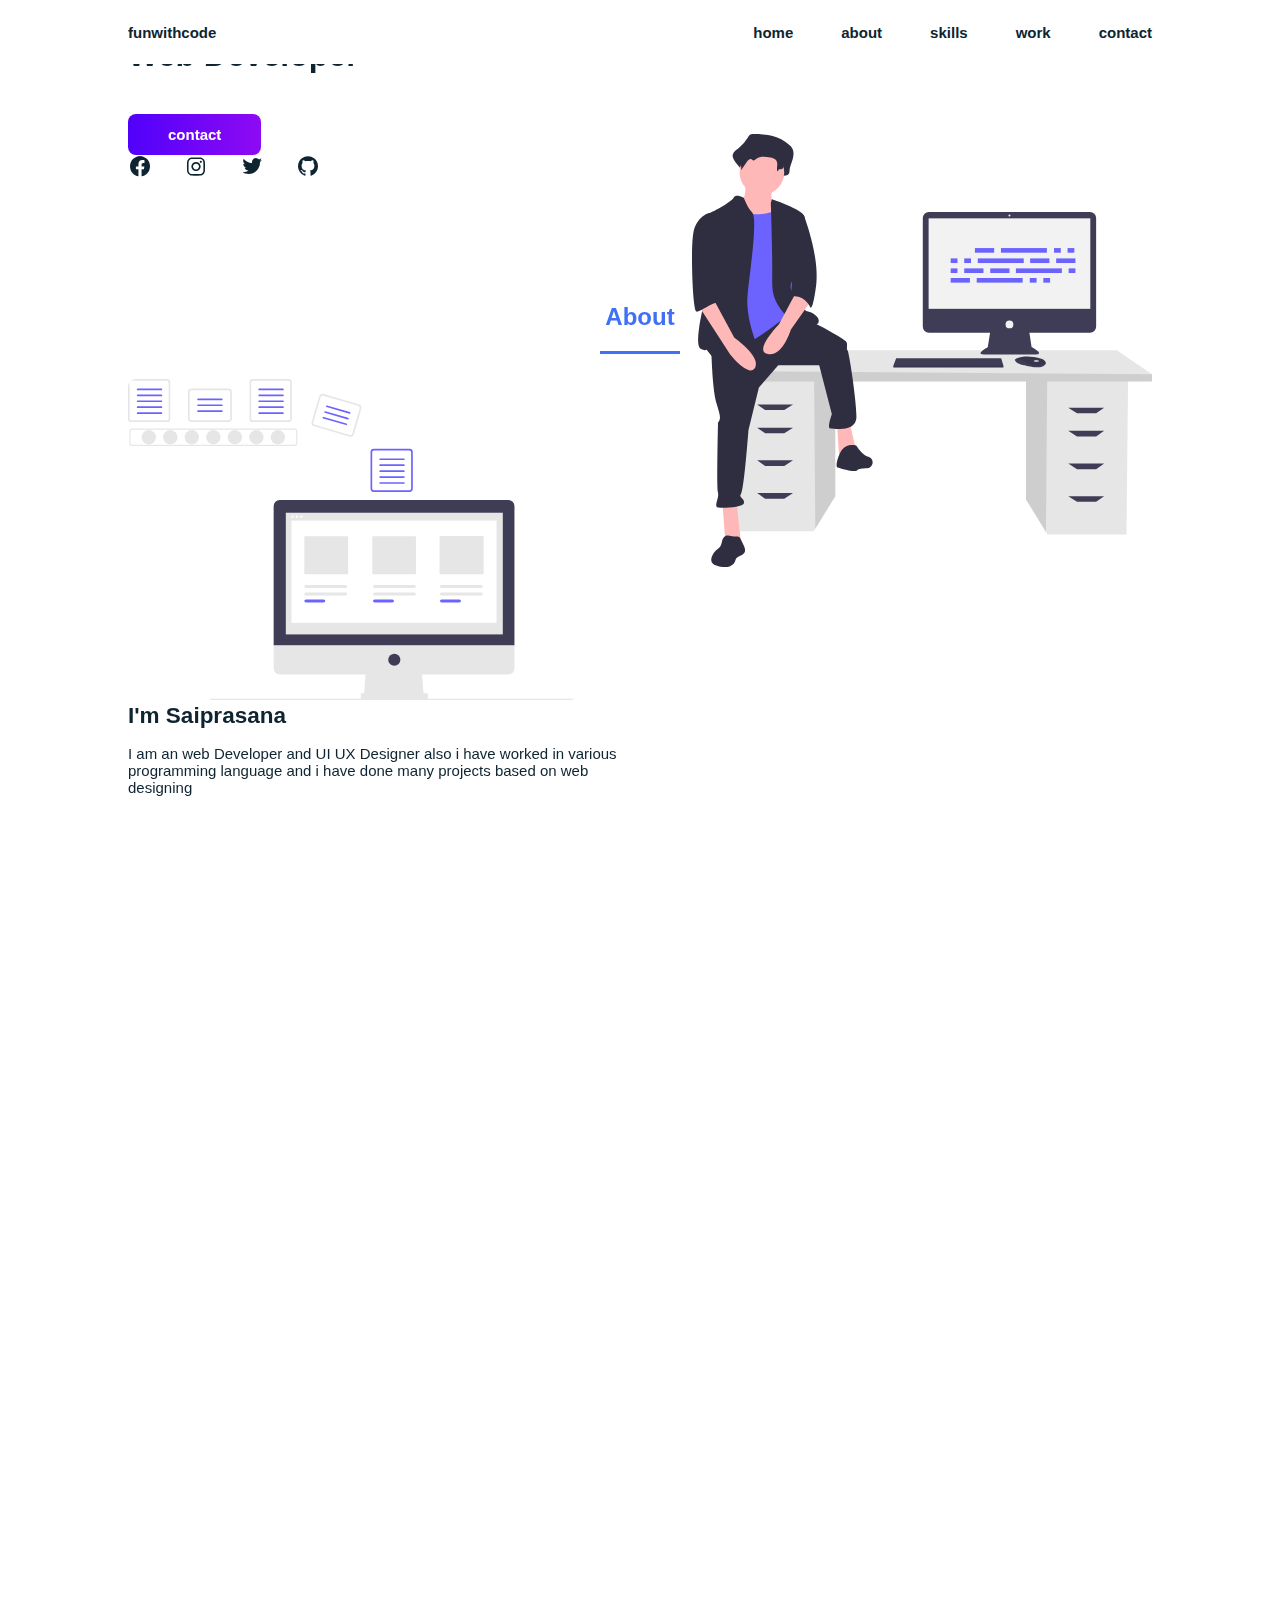
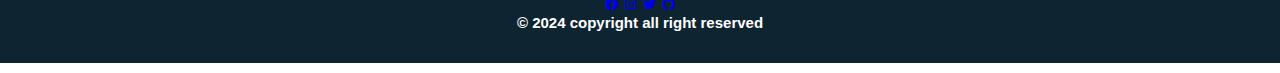
<file: Task01_Portfolio/index.html>
<!DOCTYPE html>
<html lang="en">
<head>
    <meta charset="UTF-8">
    <meta name="viewport" content="width=device-width, initial-scale=1.0">
    <title>my portfolio</title>
    <link rel="stylesheet" href="./styles.css">
    <link rel="stylesheet"href="https://unpkg.com/boxicons@latest/css/boxicons.min.css">
    <link href="https://unpkg.com/aos@2.3.1/dist/aos.css" rel="stylesheet">
</head>
<body>
    <!--header section-->
    <header class="header">
        <nav class="nav bd_grid">
            <div>
                <a href="#" class="nav_logo">funwithcode</a>
            </div>

            <div class="nav_menu" id="nav_menu">
                <ul class="nav_list">
                    <li class="nav_items"><a href="#home" class="nav_link active">home</a></li>
                    <li class="nav_items"><a href="#about" class="nav_link active">about</a></li>
                    <li class="nav_items"><a href="#skills" class="nav_link active">skills</a></li>
                    <li class="nav_items"><a href="#work" class="nav_link active">work</a></li>
                    <li class="nav_items"><a href="#contact" class="nav_link active">contact</a></li>
                </ul>
            </div>
            
            <div class="nav_toggle" id="nav_toggle">
                <i class='bx bx-menu-alt-right'></i>
            </div>
        </nav>
    </header>
     

    <main class="main">
        <!--HOME SECTION-->
        <section class="=home bd_grid" id="home">
            <div class="home_data" data-aos="fade-down">
                <h1 class="home_title">Hi,<bt>I'm<span class="home_title">Saiprasana</span><br>Web Developer</bt></h1>
                <a href="#contact" class="button">contact</a>
            </div>

            <div class="home_social">
            <a href="#" class="home_social-icon"  data-aos="fade-down"><i class='bx bxl-facebook-circle'></i></a>
            <a href="#" class="home_social-icon"  data-aos="fade-down" data-aos-delay="100"><i class='bx bxl-instagram' ></i></a>
            <a href="#" class="home_social-icon"  data-aos="fade-down" data-aos-delay="200"><i class='bx bxl-twitter' ></i></a>
            <a href="#" class="home_social-icon"  data-aos="fade-down" data-aos-delay="300"><i class='bx bxl-github' ></i></a>

            </div>
             
            <div class="home_img" data-aos="fade-down" data-aos-delay="500"><svg xmlns="http://www.w3.org/2000/svg" data-name="Layer 1" viewBox="0 0 711.1879 669.68268" xmlns:xlink="http://www.w3.org/1999/xlink"><title>feeling_proud</title><polygon points="516.326 380.018 516.326 565.013 547.27 615.443 549.625 619.279 671.722 619.279 674.189 380.018 516.326 380.018" fill="#e6e6e6"/><polygon points="516.326 380.018 516.326 565.013 547.27 615.443 549.169 380.018 516.326 380.018" opacity="0.1"/><polygon points="221.566 375.084 221.566 560.08 190.622 610.51 188.267 614.345 66.17 614.345 63.703 375.084 221.566 375.084" fill="#e6e6e6"/><polygon points="221.566 375.084 221.566 560.08 190.622 610.51 188.723 375.084 221.566 375.084" opacity="0.1"/><polygon points="711.188 371.385 711.188 382.484 47.67 382.484 47.67 366.451 109.335 334.385 656.923 334.385 711.188 371.385" fill="#e6e6e6"/><polygon points="711.188 371.385 711.188 382.484 47.67 382.484 47.67 366.451 711.188 371.385" opacity="0.1"/><polygon points="142.635 426.883 113.035 426.883 100.702 418.25 156.201 418.25 142.635 426.883" fill="#3f3d56"/><polygon points="142.635 462.649 113.035 462.649 100.702 454.016 156.201 454.016 142.635 462.649" fill="#3f3d56"/><polygon points="142.635 513.215 113.035 513.215 100.702 504.581 156.201 504.581 142.635 513.215" fill="#3f3d56"/><polygon points="142.635 563.78 113.035 563.78 100.702 555.147 156.201 555.147 142.635 563.78" fill="#3f3d56"/><polygon points="595.257 431.816 624.857 431.816 637.19 423.183 581.691 423.183 595.257 431.816" fill="#3f3d56"/><polygon points="595.257 467.582 624.857 467.582 637.19 458.949 581.691 458.949 595.257 467.582" fill="#3f3d56"/><polygon points="595.257 518.148 624.857 518.148 637.19 509.515 581.691 509.515 595.257 518.148" fill="#3f3d56"/><polygon points="595.257 568.713 624.857 568.713 637.19 560.08 581.691 560.08 595.257 568.713" fill="#3f3d56"/><path d="M859.81989,235.61493H610.63446a9.4227,9.4227,0,0,0-9.42389,9.42389V412.89655a9.4227,9.4227,0,0,0,9.42389,9.42388h94.5929l-3.54389,22.62623s-20.25281,10.75927-6.01251,11.07574,81.32764,0,81.32764,0,12.97448,0-7.59479-11.39221l-3.33362-22.30976h93.7497a9.42266,9.42266,0,0,0,9.42388-9.42388V245.03882A9.42266,9.42266,0,0,0,859.81989,235.61493Z" transform="translate(-244.40605 -115.15866)" fill="#3f3d56"/><rect x="365.82336" y="130.42445" width="249.99557" height="139.87094" fill="#f2f2f2"/><circle cx="490.82114" cy="125.99415" r="1.58225" fill="#f2f2f2"/><circle cx="490.82114" cy="294.34559" r="6.01255" fill="#f2f2f2"/><polygon points="481.452 357.952 481.452 361.117 311.202 361.117 311.202 358.585 311.436 357.952 315.632 346.56 477.971 346.56 481.452 357.952" fill="#3f3d56"/><path d="M791.37558,470.01266c-.31011,1.3259-1.481,2.72467-4.1265,4.04741-9.4935,4.74675-28.797-1.2658-28.797-1.2658s-14.87315-2.53161-14.87315-9.17706a11.86592,11.86592,0,0,1,1.30377-.77528c3.99133-2.11163,17.2253-7.32222,40.69051.22062a9.78618,9.78618,0,0,1,4.46035,2.923A4.667,4.667,0,0,1,791.37558,470.01266Z" transform="translate(-244.40605 -115.15866)" fill="#3f3d56"/><path d="M791.37558,470.01266c-11.62,4.45247-21.97744,4.78472-32.607-2.59805a23.34328,23.34328,0,0,0-13.88583-4.57268c3.99133-2.11163,17.2253-7.32222,40.69051.22062a9.78618,9.78618,0,0,1,4.46035,2.923A4.667,4.667,0,0,1,791.37558,470.01266Z" transform="translate(-244.40605 -115.15866)" opacity="0.1"/><ellipse cx="532.40017" cy="350.99016" rx="4.11385" ry="1.2658" fill="#f2f2f2"/><polygon points="481.452 357.952 481.452 361.117 311.202 361.117 311.202 358.585 311.436 357.952 481.452 357.952" opacity="0.1"/><path d="M339.06751,115.15881a8.55394,8.55394,0,0,0-4.96126,1.1083c-1.476,1.0108-2.40629,2.78162-3.35588,4.42947a52.98576,52.98576,0,0,1-14.43428,16.30464c-4.28894,3.142-9.74169,7.05966-9.00789,12.85269a17.37163,17.37163,0,0,0,2.09058,5.4255c3.9566,7.987,14.75357,14.15926,13.69156,23.27309,3.931-6.58092-1.327-9.835,2.604-16.41586,1.87205-3.134,5.12412-6.67168,7.95054-4.70353.94637.659,1.56777,1.84095,2.55314,2.41917,2.35122,1.37972,4.85259-1.258,6.93387-3.12633,7.17685-6.44263,17.383-4.7548,26.31387-2.74743,4.21624.94767,8.8473,2.191,11.33971,6.2207,3.277,5.29821-3.11344,11.02034-4.72807,17.01049a3.264,3.264,0,0,0,3.50293,4.06214c2.67975-.26434,5.8542-.481,6.01278-1.65694,3.37154.12,7.50269-.26181,8.94728-3.7725a14.76216,14.76216,0,0,0,.69252-4.29319c.5302-5.89718,3.0331-11.27719,4.69119-16.88993s2.37906-12.1905-.41909-17.1668a19.86362,19.86362,0,0,0-3.666-4.45557C379.94,117.67017,359.06259,115.136,339.06751,115.15881Z" transform="translate(-244.40605 -115.15866)" fill="#2f2e41"/><path d="M326.54375,190.06386s3.4534,28.7784-9.20909,31.08068,11.51136,41.4409,11.51136,41.4409l57.55681,6.90682-13.81364-46.04545s-9.20909-3.45341-3.4534-26.47613S326.54375,190.06386,326.54375,190.06386Z" transform="translate(-244.40605 -115.15866)" fill="#ffb8b8"/><polygon points="47.028 569.318 51.633 632.631 75.806 632.631 68.9 569.318 47.028 569.318" fill="#ffb8b8"/><polygon points="224.303 449.6 227.756 502.552 254.233 491.041 243.872 447.298 224.303 449.6" fill="#ffb8b8"/><path d="M274.16705,442.73826s1.15113,66.7659,8.058,88.63749,5.75568,23.02272,4.60455,26.47613-2.30228,1.15114-2.30228,6.90682-2.30227,96.69544,0,104.7534-6.90681,21.87159,0,23.02272,39.13863,0,40.28977-6.90682-9.20909-9.20909-4.60454-13.81363,11.51136-98.99772,11.51136-98.99772l16.11591-65.61476,29.92954-34.53409H441.0818l19.56932,75.975s-8.058,21.87159-2.30228,21.87159,40.28977,6.90682,40.28977-18.41818S487.12725,451.94735,484.825,449.64508s1.15113-10.36023-2.30228-13.81364-43.74317-27.62727-58.70794-32.23181S387.857,393.51476,387.857,393.51476Z" transform="translate(-244.40605 -115.15866)" fill="#2f2e41"/><path d="M498.63861,596.99051s-17.267-5.75568-25.325,11.51137-4.60454,21.87159-4.60454,21.87159,26.47613,9.20909,31.08068,4.60454c2.00333-2.00334,8.36471-2.69926,14.91273-2.84621,9.97289-.22381,12.62625-14.33323,3.20748-17.61885q-.42145-.147-.85317-.25539C507.8477,611.95529,498.63861,596.99051,498.63861,596.99051Z" transform="translate(-244.40605 -115.15866)" fill="#2f2e41"/><circle cx="108.03826" cy="59.36486" r="34.53409" fill="#ffb8b8"/><path d="M307.55,235.53374s56.40567,11.51136,70.21931-6.90682,19.56931,51.80113,19.56931,51.80113l6.90682,73.67272-10.36023,40.28977s-54.1034,43.74318-71.37044,47.19658-43.74318,5.75569-43.74318,5.75569,8.058-127.77613,8.058-130.0784S307.55,235.53374,307.55,235.53374Z" transform="translate(-244.40605 -115.15866)" fill="#6c63ff"/><path d="M324.70433,213.94456s-12.54979-7.18923-16.0032-.28241S273.01591,237.836,269.5625,237.836s6.90682,95.54431,2.30227,107.05567S245.38864,440.436,258.05114,447.34281s3.45341-6.90682,16.11591,10.36022,74.82385,17.267,78.27726,10.36023-27.62727-58.708-21.87159-107.05567,14.96477-115.11362,6.90682-124.32271S324.70433,213.94456,324.70433,213.94456Z" transform="translate(-244.40605 -115.15866)" fill="#2f2e41"/><path d="M366.258,221.7201l1.60341-5.518s47.89544,15.87824,50.19772,26.23847,1.15113,82.88181-6.90682,88.63749-19.56932,14.96477-11.51136,28.7784,17.267,28.77841,24.17386,29.92954,19.56931,9.20909,16.1159,17.267-44.89431-6.90682-44.89431-6.90682-27.62727-20.72045-26.47613-52.95227S366.258,221.7201,366.258,221.7201Z" transform="translate(-244.40605 -115.15866)" fill="#2f2e41"/><path d="M406.54771,357.55418l-27.62727,51.80113s-40.28976,41.4409-17.267,46.04545,35.68522-37.9875,35.68522-37.9875l29.92955-42.592Z" transform="translate(-244.40605 -115.15866)" fill="#ffb8b8"/><path d="M340.74981,124.19457a7.83806,7.83806,0,0,0-4.03868.78334,9.41322,9.41322,0,0,0-2.73182,3.13072,39.77267,39.77267,0,0,1-11.7501,11.524c-3.49138,2.22077-7.93014,4.98972-7.3328,9.0842a11.35949,11.35949,0,0,0,1.70182,3.8347,30.16344,30.16344,0,0,1,3.66519,18.80068l9.60011-13.954c1.52393-2.21507,4.17125-4.7155,6.47207-3.32442.77039.46577,1.27623,1.30117,2.07836,1.70985,1.914.97518,3.95021-.88912,5.64447-2.20967,5.84225-4.55361,14.15049-3.36066,21.42059-1.94187,3.43219.66981,7.20207,1.54859,9.231,4.39676,3.37169,4.73311-.149,11.5721,1.81882,17.04a5.02339,5.02339,0,0,0,2.07852-3.31717c2.74457.08484,6.1075-.185,7.28345-2.66638a9.18757,9.18757,0,0,0,.56374-3.03439c.43161-4.16809,2.46907-7.97065,3.81883-11.93769s1.93666-8.61616-.34116-12.13338a14.68107,14.68107,0,0,0-2.98426-3.14917C374.02174,125.96958,357.02664,124.17845,340.74981,124.19457Z" transform="translate(-244.40605 -115.15866)" fill="#2f2e41"/><path d="M406.54771,237.836l10.72528,2.84686s24.95995,63.919,19.20427,107.66222-9.20909,34.53409-9.20909,34.53409-9.20909-20.72046-29.92955-16.11591Z" transform="translate(-244.40605 -115.15866)" fill="#2f2e41"/><path d="M293.02894,739.422c-2.77592,3.77228-2.21935,9.16459-4.67828,13.15075-2.13144,3.45526-6.14837,5.26695-8.81439,8.32869a22.32616,22.32616,0,0,0-2.26617,3.25987c-2.47311,4.14255-4.4833,9.45174-2.04761,13.61641,1.95936,3.35022,6.07786,4.65961,9.855,5.552,4.77407,1.128,9.73436,2.03071,14.56354,1.16876s9.54882-3.819,11.27067-8.41239a32.50011,32.50011,0,0,1,1.2051-3.4007c2.61747-5.15294,10.82749-5.20864,13.50628-10.33,1.87466-3.584.15138-7.91623-1.57118-11.57578l-5.26109-11.1771c-1.74592-3.70919-8.82362-1.57608-12.51339-2.46492C301.46518,735.97844,296.49084,734.70126,293.02894,739.422Z" transform="translate(-244.40605 -115.15866)" fill="#2f2e41"/><path d="M254.59773,380.5769l48.34772,74.82386s29.92954,37.98749,39.13863,20.72045-32.23181-46.04545-32.23181-46.04545L278.77159,372.519Z" transform="translate(-244.40605 -115.15866)" fill="#ffb8b8"/><path d="M278.77159,240.13828,269.5625,237.836s-18.41818,5.75568-23.02272,29.92954-1.15114,120.86931,4.60454,122.02044,28.42725-16.83663,32.05624-13.02286-7.88238-15.75554-4.429-26.11577S278.77159,240.13828,278.77159,240.13828Z" transform="translate(-244.40605 -115.15866)" fill="#2f2e41"/><g id="f3c2397c-d780-4cc6-97d8-1503d8277a2c" data-name="Group 13"><rect id="ad41612f-86f7-46b2-a964-3a5da7bcf3cf" data-name="Rectangle 55" x="437.40692" y="176.36275" width="29.75235" height="7.1626" fill="#6c63ff"/><rect id="b9a0b375-cc2a-4c59-8850-661af54e4f62" data-name="Rectangle 56" x="559.72215" y="176.36275" width="10.46842" height="7.1626" fill="#6c63ff"/><rect id="e174c2ab-9bc5-41ec-b37c-b06fbf8a9878" data-name="Rectangle 57" x="580.65899" y="176.36275" width="10.46842" height="7.1626" fill="#6c63ff"/><rect id="ba2479ac-4c7d-43b4-a028-73b1e20e4002" data-name="Rectangle 58" x="477.62768" y="176.36275" width="71.07506" height="7.1626" fill="#6c63ff"/><rect id="ac60ef86-00f2-480b-8171-28b6fdfc1958" data-name="Rectangle 59" x="399.94099" y="222.6442" width="29.75235" height="7.1626" fill="#6c63ff"/><rect id="b3d8298d-cd65-487a-8b19-4cee946356e7" data-name="Rectangle 60" x="522.25621" y="222.6442" width="10.46842" height="7.1626" fill="#6c63ff"/><rect id="ed27f15f-f0c4-4569-8330-a6688f8e356c" data-name="Rectangle 61" x="543.19305" y="222.6442" width="10.46842" height="7.1626" fill="#6c63ff"/><rect id="f685c005-adaf-4d60-acda-005b037d82a6" data-name="Rectangle 62" x="440.16176" y="222.6442" width="71.07506" height="7.1626" fill="#6c63ff"/><rect id="eca7c7fc-83f8-48ca-a588-6606db47af3f" data-name="Rectangle 63" x="522.80718" y="192.34088" width="29.75235" height="7.1626" fill="#6c63ff"/><rect id="a71b5b2f-f8b9-481d-a301-5e3357e5fe42" data-name="Rectangle 64" x="563.02795" y="192.34088" width="29.75235" height="7.1626" fill="#6c63ff"/><rect id="abb3a25a-f854-41fc-8391-e6ad9fbe2417" data-name="Rectangle 66" x="399.94099" y="192.34088" width="10.46842" height="7.1626" fill="#6c63ff"/><rect id="add2b425-b775-4eb5-9c25-8c4c14f957c9" data-name="Rectangle 67" x="420.87784" y="192.34088" width="10.46842" height="7.1626" fill="#6c63ff"/><rect id="b7159612-3b84-4b0b-a885-612eaab04c06" data-name="Rectangle 68" x="441.81466" y="192.34088" width="71.07506" height="7.1626" fill="#6c63ff"/><rect id="edfc7301-4de5-47dc-80e2-1ae2da982d6d" data-name="Rectangle 69" x="461.09859" y="207.76802" width="29.75235" height="7.1626" fill="#6c63ff"/><rect id="e1009f91-6275-4375-80fa-0d778e331fdc" data-name="Rectangle 70" x="420.87783" y="207.76802" width="29.75235" height="7.1626" fill="#6c63ff"/><rect id="a060fb9f-1f1a-4862-9a69-16dd49199e18" data-name="Rectangle 71" x="399.941" y="207.76802" width="10.46842" height="7.1626" fill="#6c63ff"/><rect id="b6754d5f-104f-449c-b9a9-cf9ac82bf5fe" data-name="Rectangle 73" x="582.31189" y="207.76802" width="10.46842" height="7.1626" fill="#6c63ff"/><rect id="e6ed1ccd-2cfd-450f-a339-07df3a1ee6bb" data-name="Rectangle 74" x="500.76841" y="207.76802" width="71.07506" height="7.1626" fill="#6c63ff"/></g></svg></div>
            
        </section>


        <!--ABOUT SECTION-->
        <section class="about section"id="about">
            <h2 class="section-title" data-aos="fade-down">About</h2>
            
            <div class="about_container bd_grid">
               <div class="about_img"data-aos="fade-down" data-aos-delay="300">
    
                <svg xmlns="http://www.w3.org/2000/svg" data-name="Layer 1" viewBox="0 0 855.41839 610.77534" xmlns:xlink="http://www.w3.org/1999/xlink"><circle cx="39.53587" cy="110.72662" r="13.63057" fill="#e6e6e6"/><circle cx="80.42757" cy="110.72662" r="13.63057" fill="#e6e6e6"/><circle cx="121.31927" cy="110.72662" r="13.63057" fill="#e6e6e6"/><circle cx="162.21097" cy="110.72662" r="13.63057" fill="#e6e6e6"/><circle cx="203.10267" cy="110.72662" r="13.63057" fill="#e6e6e6"/><circle cx="243.99437" cy="110.72662" r="13.63057" fill="#e6e6e6"/><circle cx="284.88607" cy="110.72662" r="13.63057" fill="#e6e6e6"/><path d="M488.67447,271.93783H180.32909a5.55346,5.55346,0,0,1-5.54693-5.54693V244.28714a5.55345,5.55345,0,0,1,5.54693-5.54693H488.67447a5.55346,5.55346,0,0,1,5.54693,5.54693V266.3909A5.55347,5.55347,0,0,1,488.67447,271.93783ZM180.32909,240.959a3.3318,3.3318,0,0,0-3.32816,3.32816V266.3909a3.3318,3.3318,0,0,0,3.32816,3.32815H488.67447a3.33179,3.33179,0,0,0,3.32815-3.32815V244.28714a3.33179,3.33179,0,0,0-3.32815-3.32816Z" transform="translate(-172.29081 -144.61233)" fill="#e6e6e6"/><path d="M246.31694,147.79938a3.19065,3.19065,0,0,1,3.187,3.187V220.049a3.19065,3.19065,0,0,1-3.187,3.187h-67.652a3.19065,3.19065,0,0,1-3.187-3.187V150.98643a3.19065,3.19065,0,0,1,3.187-3.187h67.652m0-3.18705h-67.652a6.3741,6.3741,0,0,0-6.3741,6.3741V220.049a6.3741,6.3741,0,0,0,6.3741,6.3741h67.652a6.37411,6.37411,0,0,0,6.3741-6.3741V150.98643a6.37411,6.37411,0,0,0-6.3741-6.3741Z" transform="translate(-172.29081 -144.61233)" fill="#e6e6e6"/><path d="M235.76469,165.95293H190.62778a1.59353,1.59353,0,1,1,0-3.187h45.13691a1.59353,1.59353,0,1,1,0,3.187Z" transform="translate(-172.29081 -144.61233)" fill="#6c63ff"/><path d="M235.76469,177.23755H190.62778a1.59353,1.59353,0,1,1,0-3.187h45.13691a1.59353,1.59353,0,1,1,0,3.187Z" transform="translate(-172.29081 -144.61233)" fill="#6c63ff"/><path d="M235.76469,188.52139H190.62778a1.59353,1.59353,0,1,1,0-3.187h45.13691a1.59353,1.59353,0,1,1,0,3.187Z" transform="translate(-172.29081 -144.61233)" fill="#6c63ff"/><path d="M235.76469,199.806H190.62778a1.59353,1.59353,0,1,1,0-3.187h45.13691a1.59353,1.59353,0,1,1,0,3.187Z" transform="translate(-172.29081 -144.61233)" fill="#6c63ff"/><path d="M235.76469,211.09063H190.62778a1.59353,1.59353,0,1,1,0-3.18706h45.13691a1.59353,1.59353,0,0,1,0,3.18706Z" transform="translate(-172.29081 -144.61233)" fill="#6c63ff"/><path d="M477.37812,147.79938a3.19065,3.19065,0,0,1,3.187,3.187V220.049a3.19065,3.19065,0,0,1-3.187,3.187h-67.652a3.19065,3.19065,0,0,1-3.187-3.187V150.98643a3.19065,3.19065,0,0,1,3.187-3.187h67.652m0-3.18705h-67.652a6.3741,6.3741,0,0,0-6.3741,6.3741V220.049a6.3741,6.3741,0,0,0,6.3741,6.3741h67.652a6.3741,6.3741,0,0,0,6.3741-6.3741V150.98643a6.3741,6.3741,0,0,0-6.3741-6.3741Z" transform="translate(-172.29081 -144.61233)" fill="#e6e6e6"/><path d="M466.82588,165.95293H421.689a1.59353,1.59353,0,1,1,0-3.187h45.13692a1.59353,1.59353,0,0,1,0,3.187Z" transform="translate(-172.29081 -144.61233)" fill="#6c63ff"/><path d="M466.82588,177.23755H421.689a1.59353,1.59353,0,1,1,0-3.187h45.13692a1.59353,1.59353,0,0,1,0,3.187Z" transform="translate(-172.29081 -144.61233)" fill="#6c63ff"/><path d="M466.82588,188.52139H421.689a1.59353,1.59353,0,1,1,0-3.187h45.13692a1.59353,1.59353,0,0,1,0,3.187Z" transform="translate(-172.29081 -144.61233)" fill="#6c63ff"/><path d="M466.82588,199.806H421.689a1.59353,1.59353,0,1,1,0-3.187h45.13692a1.59353,1.59353,0,0,1,0,3.187Z" transform="translate(-172.29081 -144.61233)" fill="#6c63ff"/><path d="M466.82588,211.09063H421.689a1.59353,1.59353,0,1,1,0-3.18706h45.13692a1.59353,1.59353,0,0,1,0,3.18706Z" transform="translate(-172.29081 -144.61233)" fill="#6c63ff"/><path d="M707.317,280.59077a3.19065,3.19065,0,0,1,3.187,3.187v69.06255a3.19066,3.19066,0,0,1-3.187,3.187H639.665a3.19066,3.19066,0,0,1-3.187-3.187V283.77782a3.19065,3.19065,0,0,1,3.187-3.187h67.652m0-3.187H639.665a6.3741,6.3741,0,0,0-6.3741,6.3741v69.06255a6.3741,6.3741,0,0,0,6.3741,6.3741h67.652a6.37411,6.37411,0,0,0,6.3741-6.3741V283.77782a6.3741,6.3741,0,0,0-6.3741-6.3741Z" transform="translate(-172.29081 -144.61233)" fill="#6c63ff"/><path d="M696.76476,298.74432H651.62784a1.59353,1.59353,0,1,1,0-3.187h45.13692a1.59353,1.59353,0,0,1,0,3.187Z" transform="translate(-172.29081 -144.61233)" fill="#6c63ff"/><path d="M696.76476,310.02894H651.62784a1.59353,1.59353,0,0,1,0-3.18706h45.13692a1.59353,1.59353,0,0,1,0,3.18706Z" transform="translate(-172.29081 -144.61233)" fill="#6c63ff"/><path d="M696.76476,321.31278H651.62784a1.59352,1.59352,0,1,1,0-3.187h45.13692a1.59353,1.59353,0,0,1,0,3.187Z" transform="translate(-172.29081 -144.61233)" fill="#6c63ff"/><path d="M696.76476,332.59739H651.62784a1.59353,1.59353,0,1,1,0-3.187h45.13692a1.59353,1.59353,0,0,1,0,3.187Z" transform="translate(-172.29081 -144.61233)" fill="#6c63ff"/><path d="M696.76476,343.882H651.62784a1.59353,1.59353,0,1,1,0-3.187h45.13692a1.59353,1.59353,0,0,1,0,3.187Z" transform="translate(-172.29081 -144.61233)" fill="#6c63ff"/><path d="M362.73282,226.42308H293.30943a7.08972,7.08972,0,0,1-7.08139-7.08138V169.66541a7.08988,7.08988,0,0,1,7.08139-7.08216h69.42339a7.09,7.09,0,0,1,7.08217,7.08216V219.3417A7.08988,7.08988,0,0,1,362.73282,226.42308ZM293.30943,165.7703a3.89917,3.89917,0,0,0-3.89434,3.89511V219.3417a3.89851,3.89851,0,0,0,3.89434,3.89433h69.42339a3.89917,3.89917,0,0,0,3.89511-3.89433V169.66541a3.89983,3.89983,0,0,0-3.89511-3.89511Z" transform="translate(-172.29081 -144.61233)" fill="#e6e6e6"/><path d="M350.59,184.81246H305.45305a1.59353,1.59353,0,0,1,0-3.187H350.59a1.59353,1.59353,0,1,1,0,3.187Z" transform="translate(-172.29081 -144.61233)" fill="#6c63ff"/><path d="M350.59,196.09708H305.45305a1.59353,1.59353,0,0,1,0-3.187H350.59a1.59353,1.59353,0,1,1,0,3.187Z" transform="translate(-172.29081 -144.61233)" fill="#6c63ff"/><path d="M350.59,207.38092H305.45305a1.59353,1.59353,0,0,1,0-3.187H350.59a1.59353,1.59353,0,1,1,0,3.187Z" transform="translate(-172.29081 -144.61233)" fill="#6c63ff"/><path d="M593.09111,253.95025,526.41486,234.6141a7.08971,7.08971,0,0,1-4.82882-8.77351l13.83608-47.71054a7.08988,7.08988,0,0,1,8.77372-4.82958l66.67625,19.33615a7.09,7.09,0,0,1,4.82935,8.77447l-13.83608,47.71055A7.08988,7.08988,0,0,1,593.09111,253.95025Zm-49.78294-77.58884a3.89916,3.89916,0,0,0-4.82511,2.65631L524.647,226.72827a3.89851,3.89851,0,0,0,2.65557,4.8249l66.67624,19.33614a3.89918,3.89918,0,0,0,4.82565-2.65535l13.83608-47.71054a3.89985,3.89985,0,0,0-2.65609-4.82587Z" transform="translate(-172.29081 -144.61233)" fill="#e6e6e6"/><path d="M593.01835,210.60411l-43.3508-12.57175a1.59353,1.59353,0,0,1,.88767-3.06094L593.906,207.54318a1.59352,1.59352,0,1,1-.88768,3.06093Z" transform="translate(-172.29081 -144.61233)" fill="#6c63ff"/><path d="M589.87531,221.44219,546.5245,208.87043a1.59352,1.59352,0,1,1,.88767-3.06093L590.763,218.38125a1.59353,1.59353,0,0,1-.88767,3.06094Z" transform="translate(-172.29081 -144.61233)" fill="#6c63ff"/><path d="M586.73248,232.27951l-43.35081-12.57175a1.59353,1.59353,0,0,1,.88767-3.06094l43.35081,12.57176a1.59352,1.59352,0,0,1-.88767,3.06093Z" transform="translate(-172.29081 -144.61233)" fill="#6c63ff"/><rect x="156.10589" y="607.77534" width="699.3125" height="3" fill="#e6e6e6"/><polygon points="562.14 603.085 448.421 603.085 452.276 552.973 558.285 552.973 562.14 603.085" fill="#e6e6e6"/><rect x="442.63878" y="597.3034" width="127.21043" height="11.5646" fill="#e6e6e6"/><path d="M895.37073,374.74021H460.73514a11.56458,11.56458,0,0,0-11.56458,11.56458h0V651.3265H906.93533V386.30479a11.56457,11.56457,0,0,0-11.56456-11.56458Z" transform="translate(-172.29081 -144.61233)" fill="#3f3d56"/><path d="M449.17056,651.3265v43.36719a11.56457,11.56457,0,0,0,11.56458,11.56457H895.37073a11.56459,11.56459,0,0,0,11.5646-11.56457h0V651.3265Z" transform="translate(-172.29081 -144.61233)" fill="#e6e6e6"/><rect x="300.00891" y="254.22076" width="412.47016" height="231.29169" fill="#e6e6e6"/><circle cx="506.244" cy="533.69821" r="11.56459" fill="#3f3d56"/><circle cx="312.86987" cy="261.79534" r="2.19466" fill="#fff"/><circle cx="321.20026" cy="261.79534" r="2.19466" fill="#fff"/><circle cx="329.53064" cy="261.79534" r="2.19466" fill="#fff"/><rect x="310.6752" y="269.25275" width="389.91608" height="194.24707" fill="#fff"/><path d="M508.885,443.41111a1.37973,1.37973,0,0,0-1.37842,1.37842v69.67578a1.37973,1.37973,0,0,0,1.37842,1.37841H589.3493a1.37973,1.37973,0,0,0,1.37842-1.37841V444.78953a1.37973,1.37973,0,0,0-1.37842-1.37842Z" transform="translate(-172.29081 -144.61233)" fill="#e6e6e6"/><path d="M638.08075,443.63523a1.37984,1.37984,0,0,0-1.37891,1.37842v69.45166a1.37984,1.37984,0,0,0,1.37891,1.37841h80.208a1.37963,1.37963,0,0,0,1.37793-1.37841V445.01365a1.37963,1.37963,0,0,0-1.37793-1.37842Z" transform="translate(-172.29081 -144.61233)" fill="#e6e6e6"/><path d="M765.92157,442.9072a1.37963,1.37963,0,0,0-1.37793,1.37842v70.17969a1.37962,1.37962,0,0,0,1.37793,1.37841h81.042a1.37962,1.37962,0,0,0,1.37793-1.37841V444.28562a1.37963,1.37963,0,0,0-1.37793-1.37842Z" transform="translate(-172.29081 -144.61233)" fill="#e6e6e6"/><path d="M510.35614,550.333a2.84986,2.84986,0,0,0,0,5.69971h75.65234a2.84986,2.84986,0,0,0,0-5.69971Z" transform="translate(-172.29081 -144.61233)" fill="#e6e6e6"/><path d="M510.35614,563.88865a2.8501,2.8501,0,0,0,0,5.70019h34.062a2.8501,2.8501,0,0,0,0-5.70019Z" transform="translate(-172.29081 -144.61233)" fill="#6c63ff"/><path d="M640.94012,550.333a2.84986,2.84986,0,0,0,0,5.69971h75.65235a2.84986,2.84986,0,0,0,0-5.69971Z" transform="translate(-172.29081 -144.61233)" fill="#e6e6e6"/><path d="M640.94012,563.88865a2.8501,2.8501,0,0,0,0,5.70019h34.0625a2.8501,2.8501,0,0,0,0-5.70019Z" transform="translate(-172.29081 -144.61233)" fill="#6c63ff"/><path d="M768.26044,550.333a2.84986,2.84986,0,0,0,0,5.69971h75.65234a2.84986,2.84986,0,0,0,0-5.69971Z" transform="translate(-172.29081 -144.61233)" fill="#e6e6e6"/><path d="M510.35614,536.333a2.84986,2.84986,0,0,0,0,5.69971h75.65234a2.84986,2.84986,0,0,0,0-5.69971Z" transform="translate(-172.29081 -144.61233)" fill="#e6e6e6"/><path d="M640.94012,536.333a2.84986,2.84986,0,0,0,0,5.69971h75.65235a2.84986,2.84986,0,0,0,0-5.69971Z" transform="translate(-172.29081 -144.61233)" fill="#e6e6e6"/><path d="M768.26044,536.333a2.84986,2.84986,0,0,0,0,5.69971h75.65234a2.84986,2.84986,0,0,0,0-5.69971Z" transform="translate(-172.29081 -144.61233)" fill="#e6e6e6"/><path d="M768.26044,563.88865a2.8501,2.8501,0,0,0,0,5.70019H802.322a2.8501,2.8501,0,0,0,0-5.70019Z" transform="translate(-172.29081 -144.61233)" fill="#6c63ff"/></svg>
               </dev>
    
                <dev>
                    <h2 class="about_subtitle" data-aos="fade-down" data-aos-delay="400">I'm Saiprasana</h2>
                    <p class="about_text"data-aos="fade-down" data-aos-delay="500">I am an web Developer and UI UX Designer also i have worked in various programming language and i have done many projects based on web designing</p>
                </dev>
            </div>

        </section>

        
     <!--SKILLS SECTION-->
        <section class="skills section" id="skills">
              <h2 class="section-title" data-aos="fade-down">Skills</h2>

              <div class="skills_container bd_grid">
                  <div>
                   <h2 class="skill_title"data-aos="fade-down" data-aos-delay="300"> Professional Skills</h2>
                   <p class="skills_text"data-aos="fade-down" data-aos-delay="300">
                      Without sharpen your weapon; standing on the battlefield would not
                      increase your chance of winning
                  </p>
            <!-- SKILLS HTML -->
            <div class="skills_data" data-aos="fade-right">
              <div class="skills_name">
                <i class="bx bxl-html5 skill_icon"></i>
                <span class="skill_name">Html5</span>
              </div>

              <div><span class="skill_percentage">95%</span></div>

              <div class="skill_bar skill_html"></div>
            </div>

            <!-- SKILLS css -->
            <div class="skills_data"data-aos="fade-right" data-aos-delay="250">
              <div class="skills_name">
                <i class="bx bxl-css3 skill_icon"></i>
                <span class="skill_name">CSS3</span>
              </div>

              <div><span class="skill_percentage">85%</span></div>

              <div class="skill_bar skill_css"></div>
            </div>

            <!-- SKILLS JS -->
            <div class="skills_data" data-aos="fade-right" data-aos-delay="300">
                 <div class="skills_name">
                   <i class="bx bxl-javascript skill_icon"></i>
                   <span class="skill_name">JS</span>
                 </div>

                 <div><span class="skill_percentage">75%</span></div>

                 <div class="skill_bar skill_js"></div>
            </div>

            <!-- SKILLS UI/UX -->
            <div class="skills_data" data-aos="fade-right" data-aos-delay="350">
              <div class="skills_name">
                <i class="bx bxs-paint skill_icon"></i>
                <span class="skill_name">UI / UX</span>
              </div>

              <div><span class="skill_percentage">85%</span></div>

              <div class="skill_bar skill_ui"></div>
            </div>
          </div>

          <div data-aos="fade-lift" data-aos-delay="350">
            <svg xmlns="http://www.w3.org/2000/svg"  viewBox="0 0 412.23999 608.19" xmlns:xlink="http://www.w3.org/1999/xlink"><path d="m360.29999,608.19h-193.12c-28.64,0-51.94-23.29999-51.94-51.94V51.94c0-28.64,23.3-51.94,51.94-51.94h193.12c28.64001,0,51.94,23.3,51.94,51.94v504.31c0,28.64001-23.29999,51.94-51.94,51.94ZM167.17999,2c-27.54001,0-49.94,22.4-49.94,49.94v504.31c0,27.53998,22.39999,49.94,49.94,49.94h193.12c27.54001,0,49.94-22.40002,49.94-49.94V51.94c0-27.54-22.39999-49.94-49.94-49.94h-193.12Z" fill="#dedfe0"/><path d="m291.09,47.36h-54.69c-7.22,0-13.09-5.87-13.09-13.09s5.87-13.09,13.09-13.09h54.69c7.22,0,13.09,5.87,13.09,13.09s-5.87,13.09-13.09,13.09Z" fill="#dadbdc"/><path d="m215.08,607.14001c0,.53998-.44.97998-.98.97998H.98c-.54,0-.98-.44-.98-.97998s.44-.97998.98-.97998h213.11999c.53999,0,.98.44.98.97998h.00002Z" fill="#3f3d58"/><polygon points="119.16 304.10999 138.81 310.57001 138.81 282.29001 120.98 282.29001 119.16 304.10999" fill="#f6aaae"/><circle cx="136.37" cy="270.54" r="19.58" fill="#f6aaae"/><path d="m131.39,272.07001l2.7,3.28,4.88-8.54001s6.23.32001,6.23-4.29999,5.72-4.75,5.72-4.75c0,0,8.09-14.13-8.67-10.41,0,0-11.63-7.97-17.41-1.16,0,0-17.73,8.92999-12.66,24.48001l8.43,16.01999,1.91-3.63s-1.16-15.23001,8.87-10.98999Z" fill="#2f2e43"/><rect x="113.75" y="572.09003" width="15.82001" height="22.44" fill="#f6aaae"/><path d="m127.83,607.39001c-2.71.25-16.24,1.31-16.92-1.78998-.62-2.84998.29-5.83002.42-6.22998,1.3-12.94,1.78-13.09003,2.07-13.17999.46-.13,1.81.5,3.99,1.90997l.14.09003.03.15997c.04.20001,1.01,4.95001,5.59,4.22998,3.14-.5,4.16-1.19,4.49-1.53003-.27-.12-.6-.33002-.83-.70001-.34-.53003-.4-1.21002-.18-2.02002.59-2.15002,2.36-5.33002,2.42999-5.46002l.2-.35999,17.98,12.13,11.10001,3.16998c.84.23999,1.50999.84003,1.85001,1.64001h0c.47,1.12.17999,2.41998-.72,3.22998-2.02,1.81-6.02,4.91998-10.23,5.29999-1.12.09998-2.60001.14001-4.25999.14001-6.95,0-17.08-.71997-17.16-.72998h.01v.00006Z" fill="#2f2e43"/><rect x="67.9498" y="544.16751" width="22.44" height="15.82001" transform="translate(-396.67796 261.17144) rotate(-50.4)" fill="#f6aaae"/><path d="m68.59,574.58002c-2.24-1.53998-13.35-9.34003-11.9-12.15997,1.34-2.59003,3.94-4.29999,4.3-4.53003,9.25-9.14001,9.72-8.95001,10-8.83002.44.19,1.07,1.53998,1.86,4.01001l.05.15002-.08.14001c-.1.17999-2.38,4.46002,1.61,6.82001,2.74,1.62,3.97,1.72998,4.43,1.67999-.13-.26001-.25-.64001-.2-1.07001.07-.62.46-1.19,1.16-1.66998,1.83-1.28003,5.21-2.59998,5.36-2.65997l.38-.15002,6.12,20.81,6.53,9.52002c.49.71997.63,1.60999.38,2.45001h0c-.35,1.15997-1.4,1.97998-2.62,2.03003-2.71.10999-7.77-.04999-11.26-2.44-.92-.63-2.09-1.53998-3.37-2.59998-5.35-4.42999-12.7-11.44-12.76-11.5h.01v-.00012Z" fill="#2f2e43"/><path d="m155.74001,399.01999h-54.25999l12.06,179.36002h18.09l24.12-179.35999h0l-.00999-.00003Z" fill="#2f2e43"/><polygon points="144.69 408.89999 155.74001 399.01999 150.21001 497.66 88.41 556.44 73.01 543.71002 109.01 496.98999 144.69 408.89999" fill="#2f2e43"/><path d="m144.69,293.51001l-26.8-4.35001-8.32,14.54999c-10.58,18.5-14.89,39.92001-12.3,61.07001l4.21,34.25h54.25999l-11.05-105.51001h0l.00002-.00998Z" fill="#dadbdc"/><path id="uuid-a048c2b9-908a-4c55-bce2-85345ea0567b-147" d="m122.93,431.31c1.11,5.53-.96,10.57999-4.61,11.28-3.66.69-7.52-3.23001-8.63-8.76999-.47-2.20999-.39-4.48999.24-6.66l-4.4-23.51001,11.5-1.79001,3.11,23.37c1.42,1.79001,2.38,3.87,2.79,6.09h0v-.00998Z" fill="#f6aaae"/><path d="m108.94,424.94l-16.89-52.17999v-.07999l6.38-53.73001c.98-8.23001,7.96-14.42999,16.24-14.42999,5.07,0,9.77,2.29001,12.89,6.29001s4.21001,9.10999,2.98,14.04001l-11.27,45.07001,2.69,51.14999-13.03,3.87h.01v-.00003Z" fill="#dadbdc"/><path d="m205.57001,310.29001c4.69,25.04999,28.8,41.56,53.85999,36.86002,7.57999-1.42001,14.38-4.62,20.04001-9.09h0l57,61.48001c3.48999,3.76001,9.44,3.75,12.92001-.03h0c3.25-3.53,3.07001-9.01001-.41-12.32001l-60.89999-58.04001c7.32001-9.94,10.66-22.76999,8.20999-35.85999-4.69-25.04999-28.79999-41.56-53.86-36.85999s-41.56,28.79999-36.86,53.85999h0v-.00003Zm9.84-1.84c-3.67-19.62,9.25-38.5,28.87-42.16998,19.62-3.67001,38.5,9.25,42.17001,28.87s-9.25,38.5-28.87,42.16998-38.5-9.25-42.17-28.87h-.00002Z" fill="#6c63ff"/></svg>
          </div>
      </section>


        <!--WORK SECTION-->
        <section class="work section" id="work">
          <h2 class="section-title"data-aos="fade-down">work</h2>

          <div class="work_container bd_grid">
            <div class="work_img"data-aos="fade-right" data-aos-delay="250">
                <img src="./ww1.jpg" alt="" class="src">

            </div>
            <div class="work_img"data-aos="fade-left" data-aos-delay="250">
              <img src="./ww2.jpg" alt="" class="src">

          </div>
          <div class="work_img"data-aos="fade-right" data-aos-delay="250">
            <img src="./ww3.avif" alt="" class="src">

        </div>
        <div class="work_img"data-aos="fade-left" data-aos-delay="250">
          <img src="./ww6.jpg" alt="" class="src">

      </div>
      <div class="work_img"data-aos="fade-right" data-aos-delay="250">
        <img src="./ww7.jpg" alt="" class="src">

    </div>
    <div class="work_img"data-aos="fade-lift" data-aos-delay="250">
      <img src="./ww8.jpg" alt="" class="src">

  </div>

          </div>
        </section>

        <!--CONTACT SECTION-->

        <section class="contact section" id="contact">
          <h2 class="section-title"data-aos="fade-down">contact</h2>

          <div class="contact_container bd_grid">
            <form action="#"class="contact_form">
              <input type="text" placeholder="Name" class="control_input"data-aos="fade-right" data-aos-delay="250">
              <input type="Mail" placeholder="Email" class="control_input" data-aos="fade-right" data-aos-delay="350">
              <textarea name="" id="" cols="0" rows="10" class="control_input" data-aos="fade-right" data-aos-delay="450"></textarea>

              <input type="button" value="send" class="control_button button" data-aos="fade-right" data-aos-delay="450">

            </form>
          </div>
        </section>

        <!--Footer Section-->
        <footer class="footer">
          <p class="footer_title" data-aos="fade-down">Sai prasana</p>
          <div class="footer_social">

            <a href="#" class="footer-icon"><i class='bx bxl-facebook-circle'></i></a>
            <a href="#" class="footer-icon"><i class='bx bxl-instagram' ></i></a>
            <a href="#" class="footer-icon"><i class='bx bxl-twitter' ></i></a>
            <a href="#" class="footer-icon"><i class='bx bxl-github' ></i></a>
          </div>

          <p>&#169; 2024 copyright all right reserved</p>
        </footer>
    </main>

    <script src="https://unpkg.com/aos@2.3.1/dist/aos.js"></script>
    <script src="./main.js"></script>

    <script>
      AOS.init({
        duration: 1250,
        once: false,
      });
    </script>
</body>
</html>
</file>
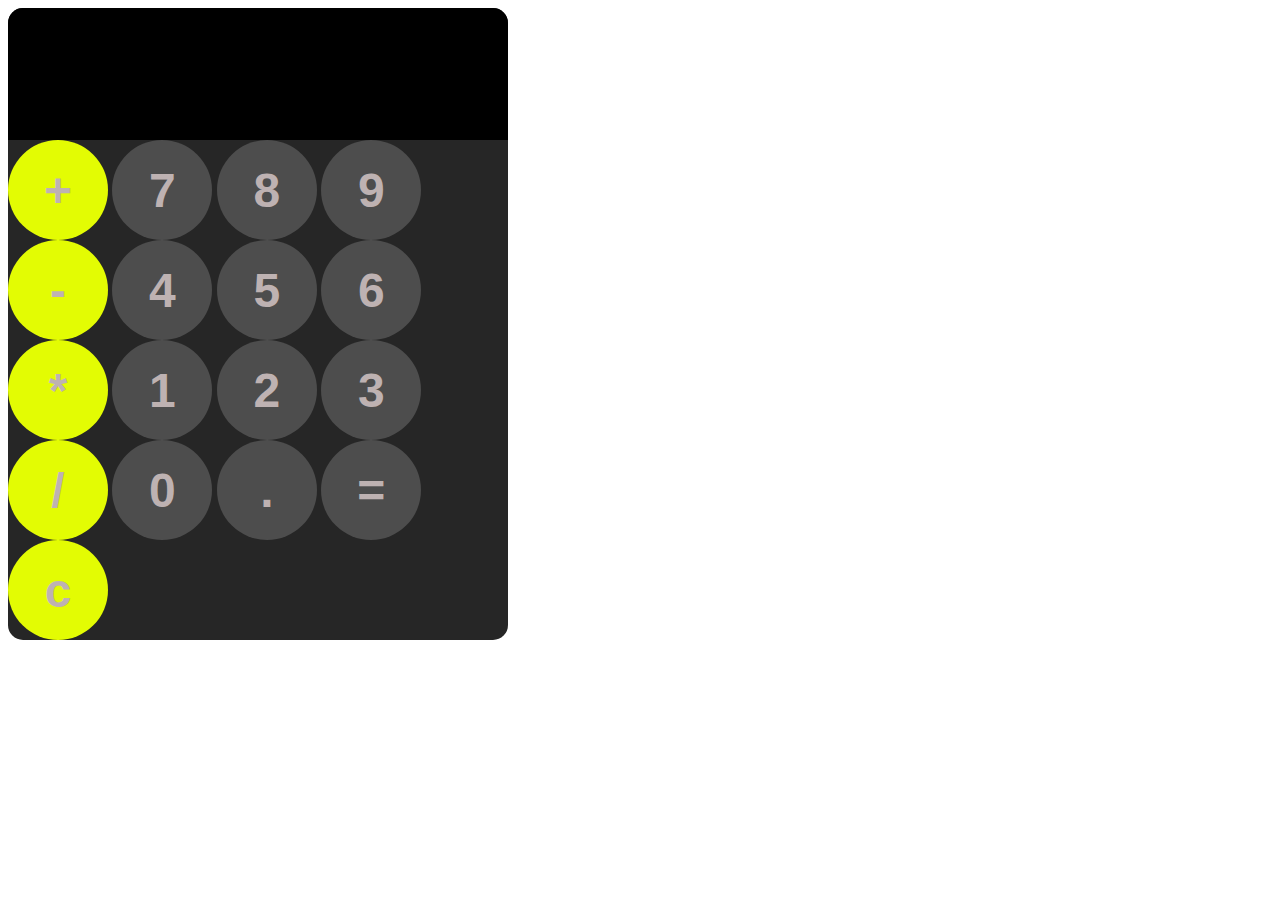
<file: Task04_Calculator/index.html>
<!DOCTYPE html>
<html lang="en">
<head>
    <meta charset="UTF-8">
    <meta name="viewport" content="width=device-width, initial-scale=1.0">
    <title>Document</title>
    <link rel="stylesheet" href="styles.css">
</head>
<body>

    <div id="calculator">
        <input id="display" readonly>
        <div id="keys">
            <button onclick="appendToDisplay('+')"class="operator-btn">+</button>
            <button onclick="appendToDisplay('7')">7</button>
            <button onclick="appendToDisplay('8')">8</button>
            <button onclick="appendToDisplay('9')">9</button>
            <button onclick="appendToDisplay('-')"class="operator-btn">-</button>
            <button onclick="appendToDisplay('4')">4</button>
            <button onclick="appendToDisplay('5')">5</button>
            <button onclick="appendToDisplay('6')">6</button>
            <button onclick="appendToDisplay('*')"class="operator-btn">*</button>
            <button onclick="appendToDisplay('1')">1</button>
            <button onclick="appendToDisplay('2')">2</button>
            <button onclick="appendToDisplay('3')">3</button>
            <button onclick="appendToDisplay('/')"class="operator-btn">/</button> 
            <button onclick="appendToDisplay('0')">0</button>
            <button onclick="appendToDisplay('.')">.</button>
            <button onclick="calculate()">=</button>
            <button onclick="clearDisplay()"class="operator-btn">c</button>
        </div>
    </div>
    
    <script src="main.js"></script>
</body>
</html>
</file>
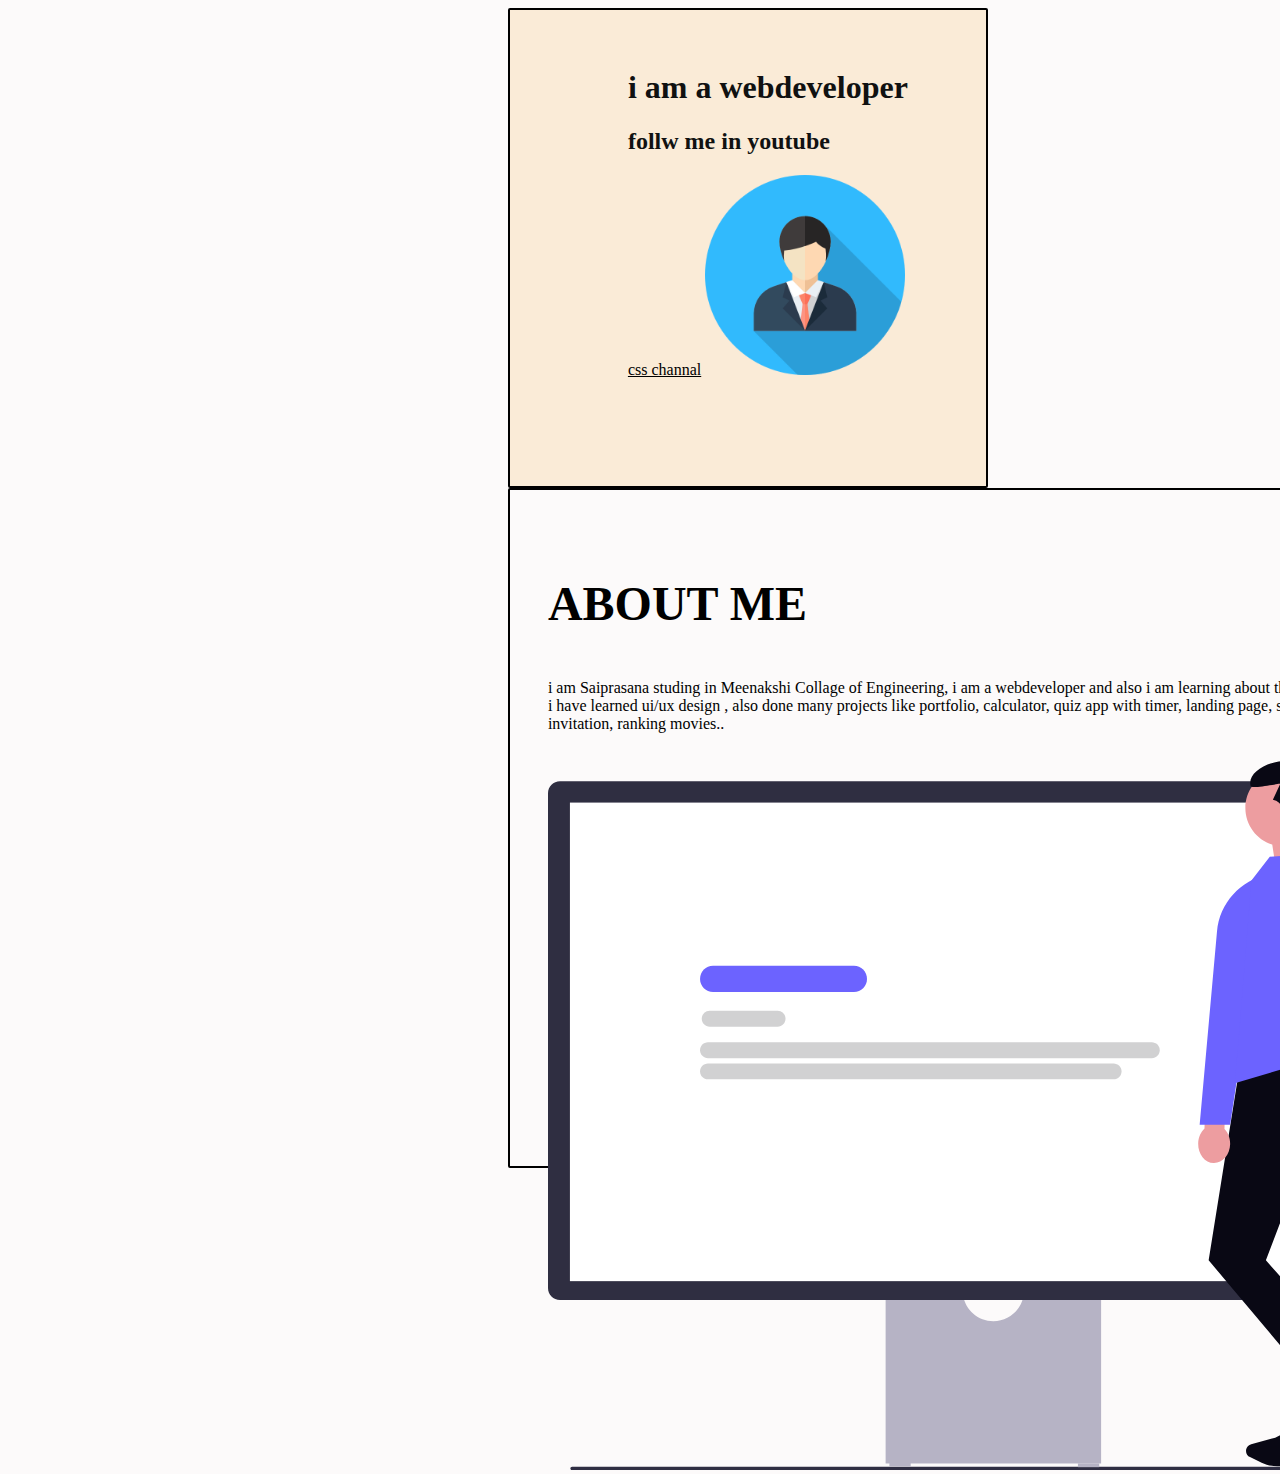
<file: Task01_Portfolio/New folder/index.html>
<!DOCTYPE html>
<html lang="en">
<head>
    <meta charset="UTF-8">
    <meta name="viewport" content="width=device-width, initial-scale=1.0">
    <link rel="stylesheet" href="./style.css">
    <title>Document</title>
</head>
<body>
    <div class="index">
        <h1> i am a webdeveloper</h1>
        <h2> follw me in youtube</h2> 
        <a href="https://www.youtube.com/watch?v=qv6ErWuquTY&list=PL73Obo20O_7gGv4cLEOoqTF8_m8rPKyQh" class="link">css channal</a>
        <img class="image" src="./prof.png">
    </div>
    <div class="meme">
        <h3>ABOUT ME</h3>
        <p>i am Saiprasana studing in Meenakshi Collage of Engineering, i am a webdeveloper and also i am learning 
            about the full stack development. i have learned ui/ux design , also done many projects like
            portfolio, calculator, quiz app with timer, landing page, simple birthday party invitation, ranking movies..
        </p>
        <svg xmlns="http://www.w3.org/2000/svg" viewBox="0 0 610.81982 489.57062" xmlns:xlink="http://www.w3.org/1999/xlink"><path d="m15.17983,488.38062c0,.66.53,1.19,1.19,1.19h593.25999c.65997,0,1.19-.53,1.19-1.19s-.53003-1.19-1.19-1.19H16.36983c-.66,0-1.19.53-1.19,1.19Z" fill="#2f2e43" stroke-width="0"/><path d="m322.81827,370.94498c-1.62897,9.87393-10.22128,17.43042-20.54929,17.43042s-18.92029-7.55649-20.54926-17.43042h-52.57347v113.93546h146.24547v-113.93542h-52.57349l.00003-.00003Z" fill="#b6b3c5" stroke-width="0"/><rect x="231.69705" y="484.45539" width="14.4545" height="2.55078" fill="#b6b3c5" stroke-width="0"/><rect x="359.66187" y="484.88053" width="14.4545" height="2.55078" fill="#b6b3c5" stroke-width="0"/><path d="m596.38477,373.9209H8.15307c-4.49565,0-8.15307-3.65762-8.15307-8.15308V30.0645c0-4.49544,3.65742-8.15307,8.15307-8.15307h588.2317c4.49567,0,8.15326,3.65763,8.15326,8.15307v335.70335c0,4.49545-3.65765,8.15308-8.15326,8.15308v-.00003Z" fill="#2f2e41" stroke-width="0"/><rect x="14.87962" y="36.36602" width="575.62905" height="324.80103" fill="#fff" stroke-width="0"/><path d="m522.12122,161.10268h-31.40942c-2.72925,0-4.94971-2.22021-4.94971-4.94971s2.22046-4.94971,4.94971-4.94971h31.40942c2.72925,0,4.94971,2.22021,4.94971,4.94971s-2.22046,4.94971-4.94971,4.94971Z" fill="#d1d1d2" stroke-width="0"/><path d="m558.24231,161.10268h-14.65771c-2.72925,0-4.94971-2.22021-4.94971-4.94971s2.22046-4.94971,4.94971-4.94971h14.65771c2.72925,0,4.94971,2.22021,4.94971,4.94971s-2.22046,4.94971-4.94971,4.94971Z" fill="#d1d1d2" stroke-width="0"/><path d="m207.64661,164.88297h-95.60376c-4.88037,0-8.85083-3.9707-8.85083-8.85107s3.97046-8.85107,8.85083-8.85107h95.60376c4.88062,0,8.85107,3.9707,8.85107,8.85107s-3.97046,8.85107-8.85107,8.85107Z" fill="#6c63ff" stroke-width="0"/><path d="m155.81335,188.49575h-46.07422c-2.97485,0-5.39526-2.42041-5.39526-5.39502,0-2.9751,2.42041-5.39551,5.39526-5.39551h46.07422c2.97485,0,5.39526,2.42041,5.39526,5.39551,0,2.97461-2.42041,5.39502-5.39526,5.39502Z" fill="#d1d1d2" stroke-width="0"/><path d="m409.79675,209.80532H108.58727c-2.97485,0-5.39526-2.42041-5.39526-5.39551s2.42041-5.39551,5.39526-5.39551h301.20947c2.97485,0,5.39526,2.42041,5.39526,5.39551s-2.42041,5.39551-5.39526,5.39551Z" fill="#d1d1d2" stroke-width="0"/><path d="m383.88,224.20328H108.58727c-2.97485,0-5.39526-2.42041-5.39526-5.39551,0-2.97461,2.42041-5.39502,5.39526-5.39502h275.29272c2.97485,0,5.39526,2.42041,5.39526,5.39502,0,2.9751-2.42041,5.39551-5.39526,5.39551Z" fill="#d1d1d2" stroke-width="0"/><polygon points="557.3418 432.03742 543.5249 446.54551 528.79944 432.9325 542.61639 418.42444 557.3418 432.03742" fill="#ed9da0" stroke-width="0"/><path d="m568.3783,446.89655l-29.37,30.83914c-2.51031,2.63586-5.64563,4.71841-9.06708,6.02249l-8.18829,3.12103c-1.69299.64532-3.6424.27151-4.96619-.95227-1.55249-1.43521-1.94537-3.73444-.95551-5.59137l7.87616-14.77438,8.40466-29.96185.09143.0563c2.28638,1.40796,5.75421,3.52057,6.00146,3.61002,4.35229.15414,7.46796-.94049,9.26147-3.25262,3.12823-4.03296,1.14362-10.47122,1.12317-10.53583l-.01562-.04941.03967-.03397c.91187-.77859,1.87238-1.09015,2.85486-.92603,2.08575.34851,3.57776,2.69144,3.79608,3.05188,1.95728-.08246,7.96686,4.62411,8.45044,5.00552,2.95044-.0079,5.11334.69168,6.42841,2.07965,1.14978,1.21341,1.65033,2.93582,1.48816,5.11938-.19513,2.62711-1.35052,5.17429-3.25336,7.17233l.00006-.00003Z" fill="#090814" stroke-width="0"/><rect x="521.19769" y="448.74103" width="20.19269" height="19.89465" fill="#ed9da0" stroke-width="0"/><path d="m537.94391,486.73258h-42.9227c-3.66864,0-7.35544-.82767-10.66183-2.39359l-7.91296-3.74756c-1.63611-.77484-2.6933-2.43121-2.6933-4.2197,0-2.09747,1.43298-3.95303,3.48477-4.51242l16.32486-4.45053,27.9278-14.46289.02087.10419c.52234,2.60611,1.33154,6.5433,1.43445,6.7821,2.86401,3.23251,5.80609,4.72208,8.74469,4.42856,5.12561-.51196,8.53302-6.34332,8.56683-6.40219l.02594-.04501.05231.00525c1.20026.12238,2.08807.5993,2.63885,1.41754,1.16925,1.73706.45593,4.41217.33856,4.81567,1.40033,1.34985,2.02869,8.88806,2.07727,9.49652,2.02472,2.11441,2.98688,4.14713,2.85938,6.04169-.11145,1.65637-1.04376,3.19458-2.77094,4.57214-2.078,1.65744-4.75397,2.57022-7.53485,2.57022Z" fill="#090814" stroke-width="0"/><polygon points="543.78766 198.18148 472.23505 198.21633 448.38416 347.00736 519.93677 432.05072 543.78766 410.78989 487.24072 347.00736 543.78766 198.18148" fill="#090814" stroke-width="0"/><polygon points="501.49582 220.11469 543.78766 198.18148 543.78766 453.31156 519.93677 453.96653 501.49582 220.11469" fill="#090814" stroke-width="0"/><path d="m459.13336,257.84793l.50385-23.22496-13.56027-.29417-.50385,23.22498c-2.53,2.34866-4.20013,5.99799-4.28989,10.13547-.15707,7.23953,4.57251,13.21365,10.56384,13.34363s10.97556-5.63339,11.1326-12.87292c.08975-4.13751-1.42062-7.85583-3.84628-10.31198v-.00003Z" fill="#ed9da0" stroke-width="0"/><path d="m523.4361,31.03003s19.46515-.04207,12.19354-18.79784-20.81177-10.35779-20.81177-10.35779c0,0-5.70535,3.01366-4.52911,9.73748" fill="#090814" stroke-width="0"/><path d="m525.38422,40.02662c0-14.38025-11.65747-26.03763-26.03754-26.03763s-26.03772,11.65737-26.03772,26.03763c0,11.6623,7.66782,21.53259,18.23663,24.84743l5.03369,33.26563,25.6604-21.3836s-5.54352-7.06083-8.51636-15.02245c7.02637-4.66298,11.66089-12.64233,11.66089-21.70701Z" fill="#ed9da0" stroke-width="0"/><path d="m511.85626,62.02208s3.4577-13.25664-2.19604-19.35213c-5.6409-6.0816-6.36957,3.38112-6.36957,3.38112l-4.07028-.88484s.70789-9.20238-7.25571-10.7951l5.13211-10.97207s-19.64838,3.81501-20.18994,1.912c-4.26123-14.97371,36.39041-27.76478,47.62015-4.92047,17.46588,35.53044-12.67062,41.6315-12.67062,41.6315h-.00009Z" fill="#090814" stroke-width="0"/><path d="m488.858,85.21825h-.00003c-18.90326,3.69375-33.0921,19.43311-34.81262,38.61688l-11.76633,131.19472h20.64801l25.93097-169.81158v-.00002Z" fill="#6c63ff" stroke-width="0"/><polyline points="469.33435 189.7459 466.11865 226.78904 553.40839 201.11559 542.77228 174.34183 562.57751 128.86313 522.14832 70.91446 489.87314 73.11505 477.40317 89.25265" fill="#6c63ff" stroke-width="0"/><path d="m540.5188,224.9253l12.17487-19.78447-11.55151-7.10851-12.17487,19.78447c-3.37018.74757-6.65594,3.05208-8.82489,6.57666-3.7951,6.16708-2.73413,13.71249,2.36963,16.85326,5.10376,3.14075,12.31769.68745,16.11273-5.47964,2.16895-3.52458,2.7453-7.49635,1.89398-10.84177h.00006Z" fill="#ed9da0" stroke-width="0"/><path d="m515.54657,71.64799l7.03845-.29198,12.03333,9.09431c14.25885,2.43159,18.39404,3.11332,22.76288,12.53204,1.83582,3.95777,3.0528,8.17407,3.73322,12.48349l10.18024,64.47481-25.58832,61.6163-16.9563-19.07172,18.12646-48.17314-3.01123-11.52303" fill="#6c63ff" stroke-width="0"/></svg>
    </div>
    
</body>
</html>
</file>
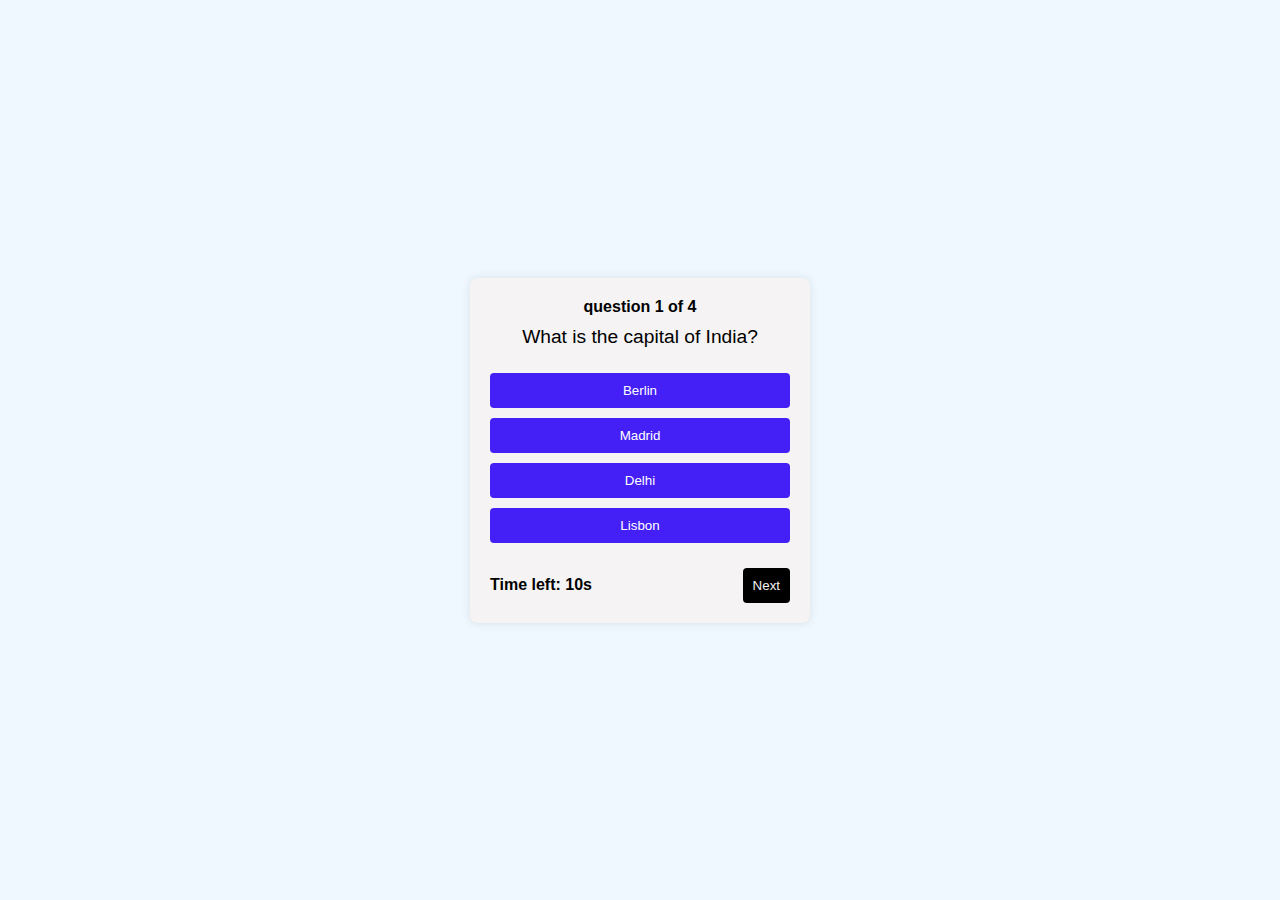
<file: Task06_Quizapp/iteam.html>
<!DOCTYPE html>
<html lang="en">
<head>
    <meta charset="UTF-8">
    <meta name="viewport" content="width=device-width, initial-scale=1.0">
    <title>Quizz App</title>
    <link rel="stylesheet" href="styles.css">
</head>
<body>
    <div class="quiz-continer">
        <div id="quiz">
            <div id="question-number">Question 1 to 4</div>
            <div id="question">Question Text</div>
            <div class="options">
                <button class="option">option 1</button>
                <button class="option">option 2</button>
                <button class="option">option 3</button>
                <button class="option">option 4</button>
            </div>
            <div class="footer">
                <span id="timer">Time Lift : 10s</span>
                <button id="next-btn" disabled>Next</button>
            </div>
        </div>
        <div id="result" class="hide">
            <h2>Your Score:<span id="score"></span></h2>
        </div>

    </div>
    
      <script src="main.js"></script>
</body>
</html>
</file>
<file: Task01_Portfolio/styles.css>
/* google front-poppins */
@import url('https://fonts.googleapis.com/css2?family=Roboto:ital,wght@0,100;0,300;0,400;0,500;0,700;0,900;1,100;1,300;1,400;1,500;1,700;1,900&display=swap');
/* variable */
:root{
    --header-height: 3rem;
    --font-semi:600;
}

/* color */

:root{
    --first-color:#4070f4;
    --second-color:#0e2431;
    --gradient-color:linear-gradient(to right,#5001fb,#8e0af3);
}

/* FONT STYLE */
:root{
    --body-font: 'Poppins', sans-serif;
    --big-font-size: 2rem;
    --h2-font-size:1.5rem;
    --normal-font-size:0.938rem;
}

/* media screen min-width: 768px */
@media screen and (min-width:768px){
:root{
    --big-font-size: 2rem;
    --h2-font-size:1.5rem;
    --normal-font-size:0.938rem;

}
}

/* margins */
:root{
    --mb-1:0.5rem;
    --mb-2:1rem;
    --mb-3:1.5rem;
    --mb-4:2rem;
    --mb-5:2.5rem;
    --mb-6:3rem;
}

/* z-index */
:root{
    --z-back:-10;
    --z-normal:1;
    --z-tooltip:10;
    --z-fixed:100;
    
}

/* basec */
*
::before, 
::before{
    box-sizing: border-box;

}

html{
    scroll-behavior: smooth;
}

body{
    margin: var(--header-height)0 0 0;
    font-family:var(--body-font) ;
    font-size: var(--normal-font-size);
    color: var(--second-color);
}

h1,h2,p{
    margin: 0;
}

ul{
    margin: 0;
    padding: 0;
    list-style: none;
}

a{
    text-decoration: none;
}

img{
    max-width: 100%;
    height: auto;
    display: block;
}

/* CUSTOM CSS CLASS */

/*LAYOUT */
.bd_grid{
    max-width: 1024px;
    display: grid;
    grid-template-columns: 100%;
    grid-column-gap: 2rem;
    width: calc(100% - 2rem);
    margin-left: var(--mb-2) ;
    margin-right: var(--mb-2);
}

.header{
    width: 100%;
    position: fixed;
    top: 0;
    left: 0;
    z-index: var(--z-fixed);
    background-color: #fff;
    box-shadow:  0 1px 4px rgba(146, 161, 176, 0.15);
}

/* Navbar */
.nav{
    height: var(--header-height);
    display: flex;
    justify-content: space-between;
    align-items: center;
    font-weight: var(--font-semi);
}

@media screen and (max-width: 600px) {
  .nav_menu {
    position: fixed;
    top: var(--header-height);
    right: -100%;
    width: 80%;
    height: 100%;
    padding: 2rem;
    background-color: var(--second-color);
    transition: 0.5s;
  }
}

.nav_items{
    margin-bottom: var(--mb-4);
}

.nav_link{
    position: relative;
    color: #fff;

}

.nav_link:hover{
    position:relative;
}

.nav_link:hover::after{
    position: absolute;
    content: '';
    width: 100%;
    height: 0,18rem;
    left: 0;
    top: 2rem;
    background-color: var(--first-color);
}

.nav_logo{
    color: var(--second-color);
}

.nav_toggle {
    color: var(--second-color);
    font-size: 1.5rem;
    cursor: pointer;
}

/* ACTIVE MENU */
.active::after {
    position: absolute;
    content: "";
    width: 100%;
    height: 0.18rem;
    left: 0;
    top: 2rem;
    background-color: var(--first-color);
  }

  .show{
    right: 0;
  }

  .home{
    height: calc(100vh - 3rem);
    row-gap: 1rem;
  }

  .home_data{
    align-self: center;
  }

  .home_title{
    font-size: var(--big-font-size);
    margin-bottom: var(--mb-5);
  }

  .home_title-color{
    color: var(--first-color);
  }

  .home_social{
    display: flex;
    flex-direction: column;
  }

  .home_social-icon{
    width: max-content;
    margin-bottom: var(--mb-2);
    font-size: 1.5rem;
    color: var(--second-color);
  }

  .home_social-icon:hover{
    color: var(--first-color);
  }

  .home_img{
    position: absolute;
    right: 0;
    top: 20%;
    width: 250px;
  }

  .home_img svg{
    width: 100%;
    margin-top: -10%;
  }

  /* BUTTONS */
  .button {
    display: inline-block;
    color: #fff;
    padding: 0.75rem 2.5rem;
    font-weight: var(--font-semi);
    border-radius: 0.5rem;
    background: var(--gradient-color);

  }

  .button:hover{
    box-shadow: 0 10px 36px rgba(0, 0, 0, 0.15);
  }

  .section{
    padding-top: 3rem;
    padding-bottom: 2rem;
  }

  .section-title{
    position: relative;
    font-size: var(--h2-font-size);
    color: var(--first-color);
    margin-top: var(--mb-2);
    text-align: center;
  }

  .section-title::after{
    position: absolute;
    content: '';
    width: 64px;
    height: 0.18rem;
    left: 0;
    right: 0;
    margin: auto;
    top: 2rem;
    background-color: var(--first-color);
  }

  /* ABOUT SECTION */

.about_container {
    row-gap: 2rem;
    text-align: center;
  }
  
  .about_subtitle {
    margin-bottom: var(--mb-2);
  }
  
  .about_img {
    justify-content: center;
  }
  
  .about_img svg {
    width: 300px;
    border-radius: 0.5rem;
  }

  /* SKILLS */
.skills_container {
  row-gap: 2rem;
  text-align: center;
}

.skills_subtitle {
  margin-bottom: var(--mb-2);
}

.skills_text {
  margin-bottom: var(--mb-4);
}

.skills_data {
  display: flex;
  justify-content: space-between;
  align-items: center;
  position: relative;
  font-weight: var(--font-semi);
  padding: 0.5rem 1rem;
  margin-bottom: var(--mb-4);
  border-radius: 0.5rem;
  box-shadow: 0 4px 25px rgba(14, 36, 49, 0.15);
}

.skill_icon {
  font-size: 2rem;
  margin-right: var(--mb-2);
  color: var(--first-color);
}

.skills_name {
  display: flex;
  align-items: center;
}

.skill_bar {
  position: absolute;
  left: 0;
  bottom: 0;
  background-color: var(--first-color);
  height: 0.25rem;
  border-radius: 0.5rem;
  z-index: var(--z-back);
}

.skill_html {
  width: 95%;
}

.skill_css {
  width: 85%;
}

.skill_js {
  width: 75%;
}

.skill_ui {
  width: 85%;
}



/* WORK */

.work {
  text-align: center;
}

.work_container {
  row-gap: 2rem;
}

.work_img {
  box-shadow: 0 4px 25px rgba(14, 36, 49, 0.15);
  border-radius: 0.5rem;
  overflow: hidden;
}

.work_img img {
  transition: 1s;
  cursor: pointer;
}

.work_img img:hover {
  transform: scale(1.1);
}

/* CONTACT */

.control_input{
  width: 100%;
  font-size: var(--normal-font-size);
  font-weight: var(--font-semi);
  padding: 1rem;
  border-radius: 0.5rem;
  border: 1.5px solid var(--second-color);
  overflow:none;
  margin-bottom: var(--mb-4);

}
.control_button {
  display: block;
  border: none;
  outline: none;
  font-size: var(--nomral-font-size);
  cursor: pointer;
  margin-left: auto;
}

/* Footer */
.footer {
  background-color: var(--second-color);
  color: #fff;
  text-align: center;
  font-weight: var(--font-semi);
  padding: 2rem 0;
}

.footer_title {
  font-size: 2rem;
  margin-bottom: var(--mb-4);
}

.footer_socials {
  margin-bottom: var(--mb-4);
}

.footer_icon {
  font-size: 1.5rem;
  color: #fff;
  margin: 0 var(--mb-2);
}
  @media screen and (min-width: 750px){
    body {
      margin: 0;
    }
  
    .section {
      padding-top: 4rem;
      padding-bottom: 3rem;
    }
    .section-title {
      margin-bottom: var(--mb-6);
    }
  
    .section-title::after {
      width: 80px;
      top: 3rem;
    }
  
    .nav {
      height: calc(var(--header-height) + 1rem);
    }
  
    .nav_items {
      margin-left: var(--mb-6);
      margin-bottom: 0;
    }
  
    .nav_list {
      display: flex;
      padding-top: 0;
    }
  
    .nav_toggle {
      display: none;
    }
  
    .nav_link {
      color: var(--second-color);
    }
  
    .home {
      height: 100vh;
    }
  
    .home_data {
      align-self: flex-end;
    }
    .home_social {
      padding-top: 0;
      padding-bottom: 2.5rem;
      flex-direction: row;
      align-self: flex-end;
    }
  
    .home_social-icon {
      margin-bottom: 0;
      margin-right: var(--mb-4);
    }
  
    .home_img {
      width: 460px;
      bottom: 15%;
    }
  
    .home_img svg {
      width: 100%;
    }
  
    .about_container,
    .skills_container {
      grid-template-columns: repeat(2, 1fr);
      align-items: center;
      text-align: initial;
    }
  
    .about_img svg {
      width: 450px;
    }
    
    .work_container {
      grid-template-columns: repeat(3, 1fr);
      grid-template-rows: repeat(2, 1fr);
      column-gap: 2rem;
    }
  
    .contact_form {
      width: 400px;
    }
    .contact_container {
      justify-items: center;
    }
  }
  
  @media screen and (min-width: 1024px) {
    .bd_grid {
      margin-left: auto;
      margin-right: auto;
    }
  
    .home_img {
      right: 10%;
    }
  }
</file>
<file: Task04_Calculator/styles.css>
#body{
    margin: 0;
    display: flex;
    justify-content: center;
    align-items: center;
    height: 100vh;
    background-color: hsl(0, 11%, 95%);
}
#calculator{
    font-family: arial, sans-serif;
    background-color: hsl(0, 0%, 15%);
    border-radius: 15px;
    max-width: 500px;
    overflow: hidden;  
}
#display{
    width: 100%;
    padding: 20px;
    font-size: 5rem;
    text-align: left;
    border: none;
    background-color:hsl(0, 0%, 0%);
    color: white;

}
#key{
    display: grid;
    grid-template-columns: repeat(4,1fr);
    gap: 10px;
    padding: 25px;
}
button{
    width: 100px;
    height: 100px;
    border-radius: 50px;
    border: none;
    background-color: hsl(0, 0%, 30%);
    color:rgb(190, 178, 178);
    font-size: 3rem;
    font-weight: bold;
    cursor: pointer;

}
button:hover{
    background-color: hsl(0, 0%, 40%);
}
button:active{
    background-color: hsl(0, 0%, 50%);
}
.operator-btn{
    background-color:hsl(66, 98%, 50%)
}
.operator-btn:hover{
    background-color:hsl(62, 92%, 55%)
}
.operator-btn:active{
    background-color:hsl(65, 99%, 52%)
}
</file>
<file: Task01_Portfolio/New folder/style.css>
*{
    background-color: rgb(252, 250, 250);
}
h1, h2{
    color: rgb(16, 17, 17);
    background-color: antiquewhite;
   font: bold;
   align-items: center;
   margin-left: 80px ;
}
.index{
    margin: 0%;
    padding: 5px;
    border: 2px solid black;
    border-radius: 2px 2px;
    width: 400px;
    height: 400px;
    align-items: center;
    padding: 3%;
    margin-left: 500px;
    background-color: antiquewhite;
}
.link{
    margin-left: 80px;
    background-color: antiquewhite;
    color: black;
}
.image{
    width: 200px;
    height: 200px;
    margin: 0;
    background-color: antiquewhite;
}
.meme{
    margin: 0%;
    margin: 0%;
    padding: 5px;
    border: 2px solid black;
    border-radius: 2px 2px;
    width: 900px;
    height: 600px;
    align-items: center;
    padding: 3%;
    margin-left: 500px;
    
}
h3{
    font-size: 3rem;

}
</file>
<file: Task06_Quizapp/styles.css>
body{
    font-family: 'Arial', sans-serif;
    background-color: aliceblue;
    height: 100vh;
    margin: 0;
    align-items: center;
    display: flex;
    justify-content: center;
}

.quiz-continer{
    background: #f5f3f3;
    border-radius: 8px;
    width: 300px;
    padding: 20px;
    text-align: center;
    box-shadow: 0 0 10px rgba(0, 0, 0, 0.1);
}
#question-number{
    font-size: 1em;
    margin-bottom: 10px;
    font-weight: bold
}
#question{
    font-size: 1.2em;
    margin-bottom: 20px;
}
.options{
    display: flex ;
    flex-direction: column;
}
.option{
    background-color: rgb(68, 32, 246);
    color: rgb(255, 255, 255);
    border: none;
    padding: 10px;
    margin: 5px 0;
    cursor: pointer;
    border-radius: 4px;
    transition: backgound-color 0.3s;
}
.option:hover{
    background-color: rgb(87, 168, 168);
}
.footer{
    display: flex;
    justify-content: space-between;
    align-items: center;
    margin-top: 20px;
}
#timer{
    font-weight: bold;
}

#next-btn{
    background-color: black;
    color: #f5f3f3;
    border: none;
    padding: 10px;
    cursor: pointer;
    border-radius: 4px;
    transition: background-color 0.3s;
}
#next-btn:hover{
    background-color: rgb(91, 90, 90);
}
.hide{
    display: none;
}
.option.correct{
    background-color: rgb(176, 253, 135);
}
.option.incorrect{
    background-color: rgb(253, 135, 135);
}
</file>
